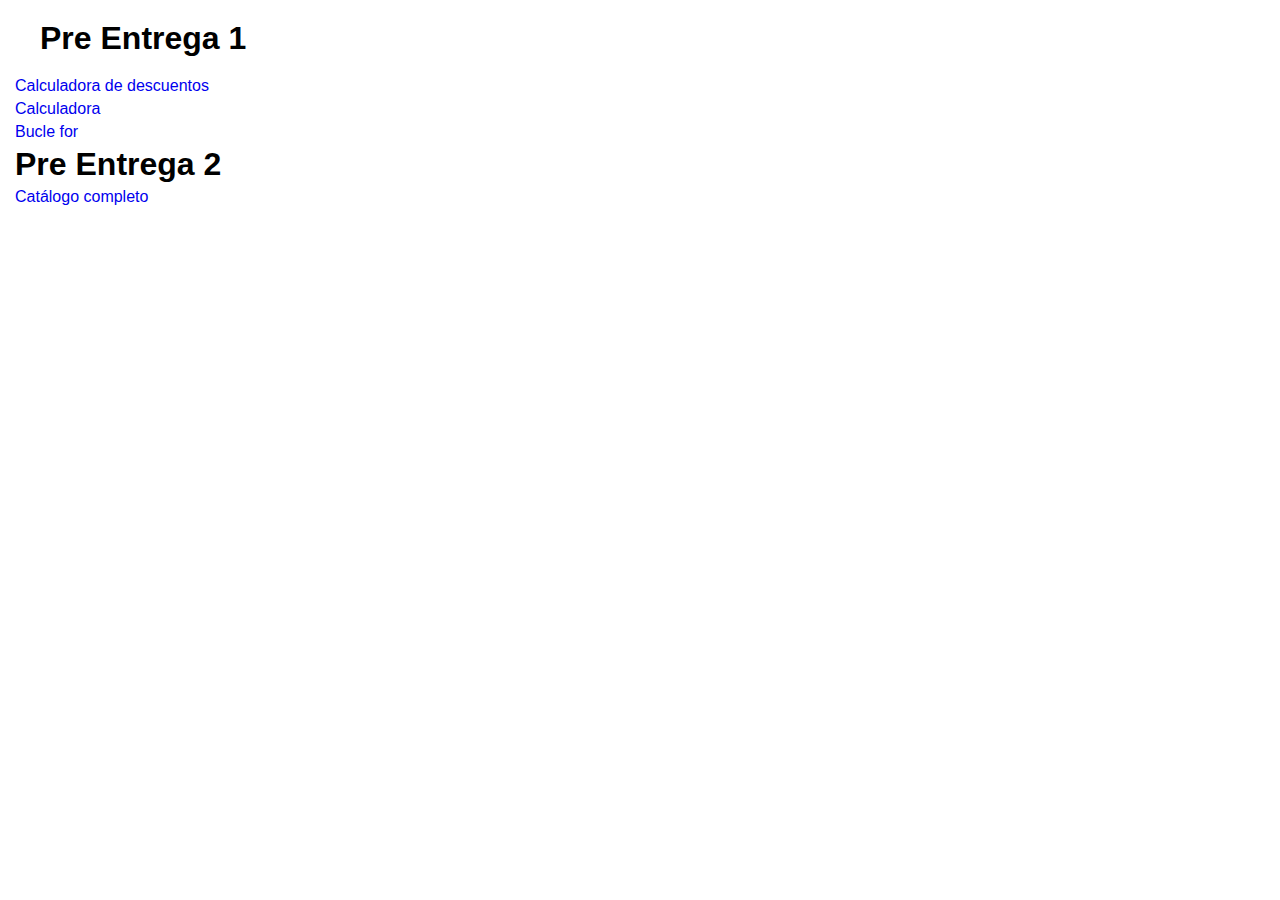
<file: index.html>
<!DOCTYPE html>
<html lang="en">
<head>
    <meta charset="UTF-8">
    <meta name="viewport" content="width=device-width, initial-scale=1.0">
    <title>Document</title>
    <link rel="stylesheet" href="./css/style.css">
</head>
<body>
 <header>  
<h1>Pre Entrega 1</h1>
</header> 
<main>

    
<a href="./pages/calculadoraDescuentos.html">Calculadora de descuentos</a>

<a href="./pages/calculadora.html">Calculadora</a>

<a href="./pages/bucleFor.html">Bucle for</a>

<h1> Pre Entrega 2    </h1>

<a  href="./pages/catalogo.html"> Catálogo completo </a>
</main>


    
</body>
</html>
</file>
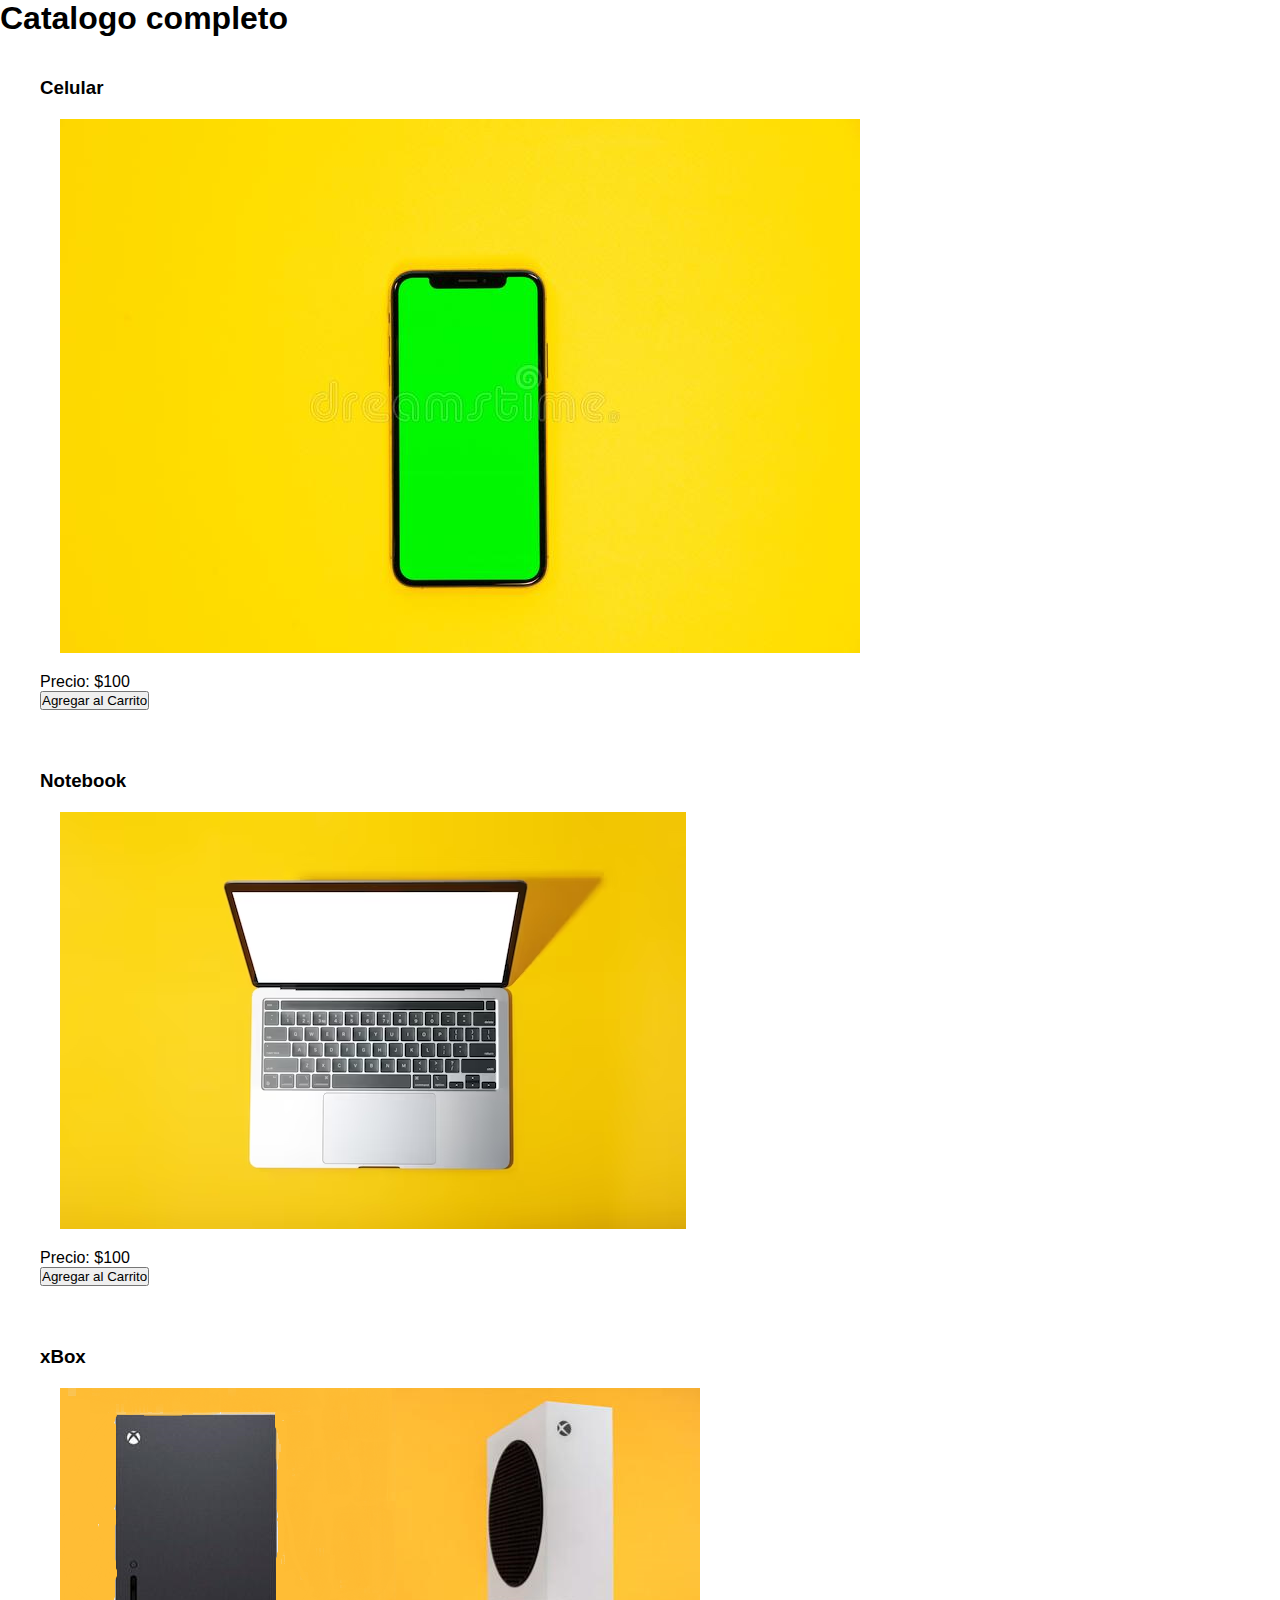
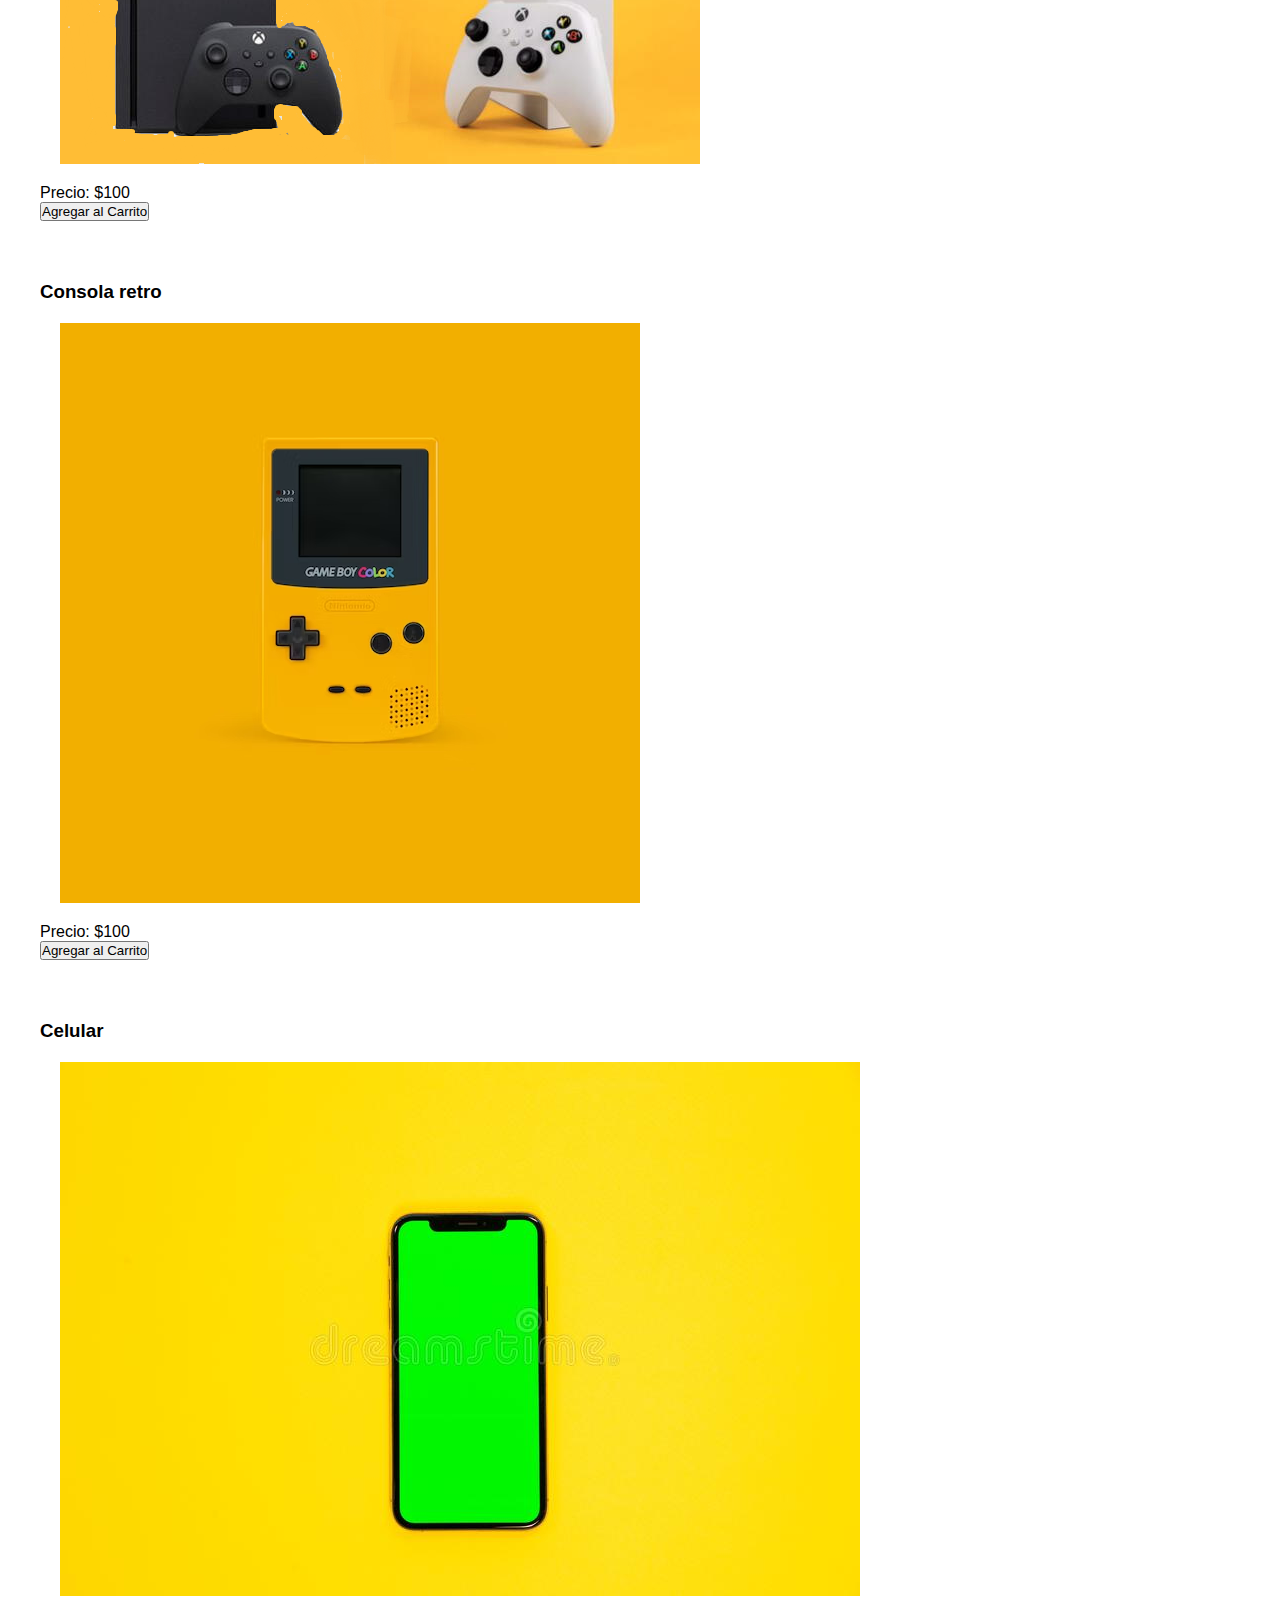
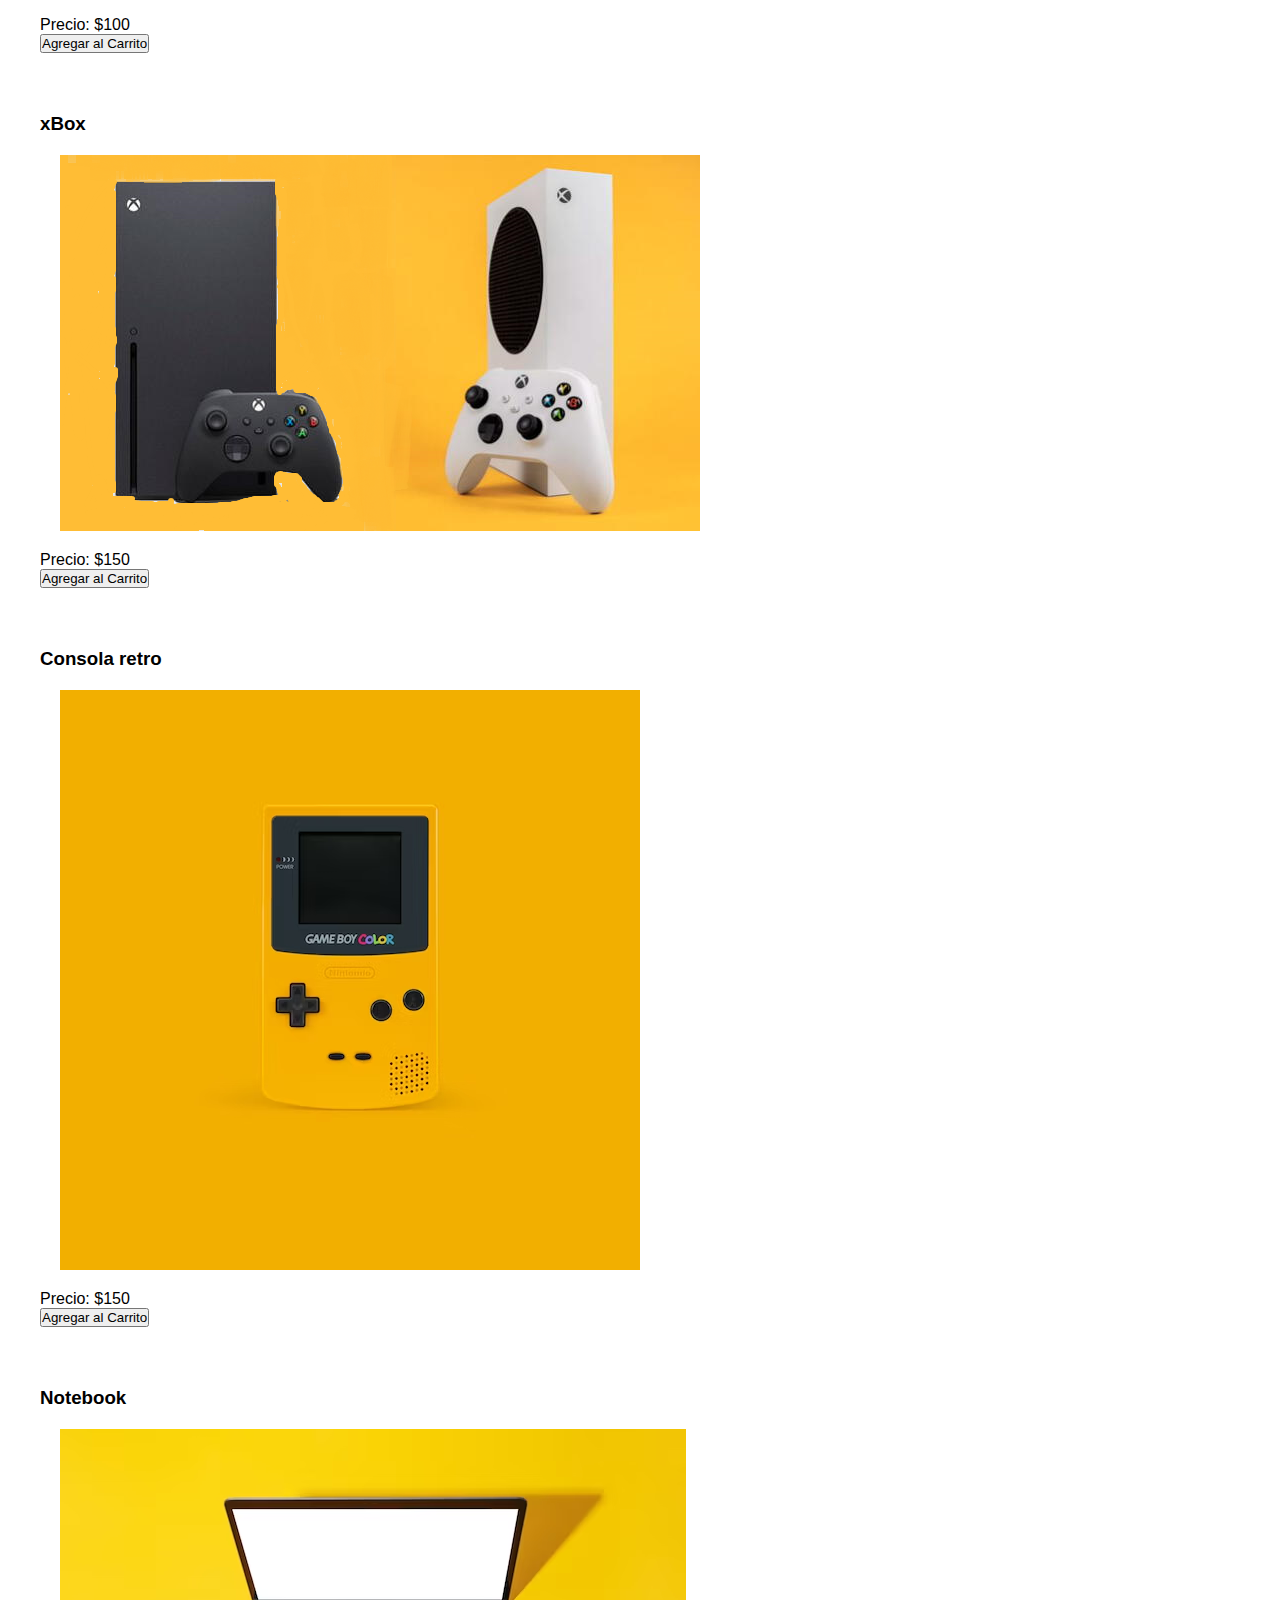
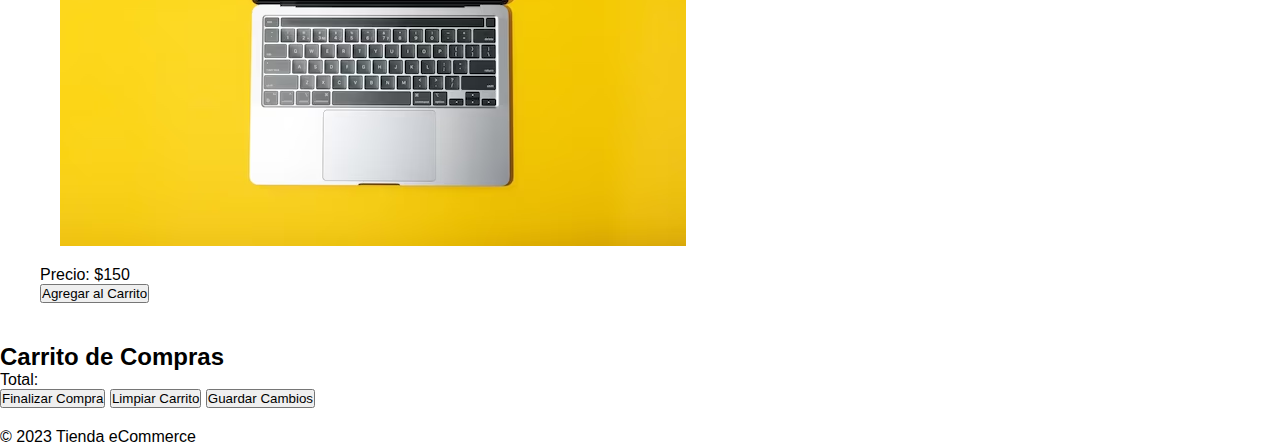
<file: pages/catalogo.html>
<!DOCTYPE html>
<html lang="en">
<head>
    <meta charset="UTF-8">
    <meta name="viewport" content="width=device-width, initial-scale=1.0">
    <title>Document</title>
    <link rel="stylesheet" href="../css/style.css">
    <script src="../JavaScript/catalogo.js"></script>
</head>
<body>

<h1> Catalogo completo</h1>
    <section id="productos">
        <div class="producto">
            <h3>Celular</h3>
            <img class="producto-imagen" src="../media/celular.jpeg" alt="Producto">
            <p>Precio: $100</p>
            <button onclick="agregarAlCarrito(1)">Agregar al Carrito</button>
        </div>

        <div class="producto">
            <h3>Notebook</h3>
            <img class="producto-imagen" src="../media/pcpersonal.jpeg" alt="Producto">
            <p>Precio: $100</p>
            <button onclick="agregarAlCarrito(1)">Agregar al Carrito</button>
        </div>

        <div class="producto">
            <h3>xBox</h3>
            <img class="producto-imagen" src="../media/consolanueva.pjeg.png" alt="Producto">
            <p>Precio: $100</p>
            <button onclick="agregarAlCarrito(1)">Agregar al Carrito</button>
        </div>

        <div class="producto">
            <h3>Consola retro</h3>
            <img class="producto-imagen" src="../media/consolaRetro.jpeg" alt="Producto">
            <p>Precio: $100</p>
            <button onclick="agregarAlCarrito(1)">Agregar al Carrito</button>
        </div>
    </section>
    <section id="carrito">
        <h2>Carrito de Compras</h2>
        <ul id="lista-carrito">
           
        </ul>
        <p id="total-carrito">Total: </p> 
        <button id="boton-finalizar" onclick="finalizarCompra()">Finalizar Compra</button>
        <button id="boton-limpiar" onclick="limpiarCarrito()">Limpiar Carrito</button>  
        <button id="boton-guardar" onclick="guardarCarrito()">Guardar Cambios</button>
    </section>  
</main>

<footer>
    <p>&copy; 2023 Tienda eCommerce</p>
</footer>
    <script src="../JavaScript/catalogo.js"></script>
</body>
</html>
</file>
<file: css/style.css>
*{
    margin: 0;
    padding: 0;
    box-sizing: border-box;
}
body {
    font-family: Arial, sans-serif;
    
}

.producto-imagen {
    display: grid;
    padding: 20px;
    grid-template-columns: 200px 200px 200px;
    grid-template-rows: 150px 150px;
}

.producto {
    padding: 20px;
    margin: 20px;
    max-width: 100%;
    object-fit: cover;  
}

header{
    padding: 20px;
    margin-left: 20px;
    align-items: center;
    justify-content: center;
}

main{
    padding-left: 15px;
    gap: 5px;
    display: grid;
 }

 a:link {
     text-decoration: none;
        
    }
 a:visited {
 text-decoration: none;
 }


footer{
    padding-top: 20px;
}
</file>
